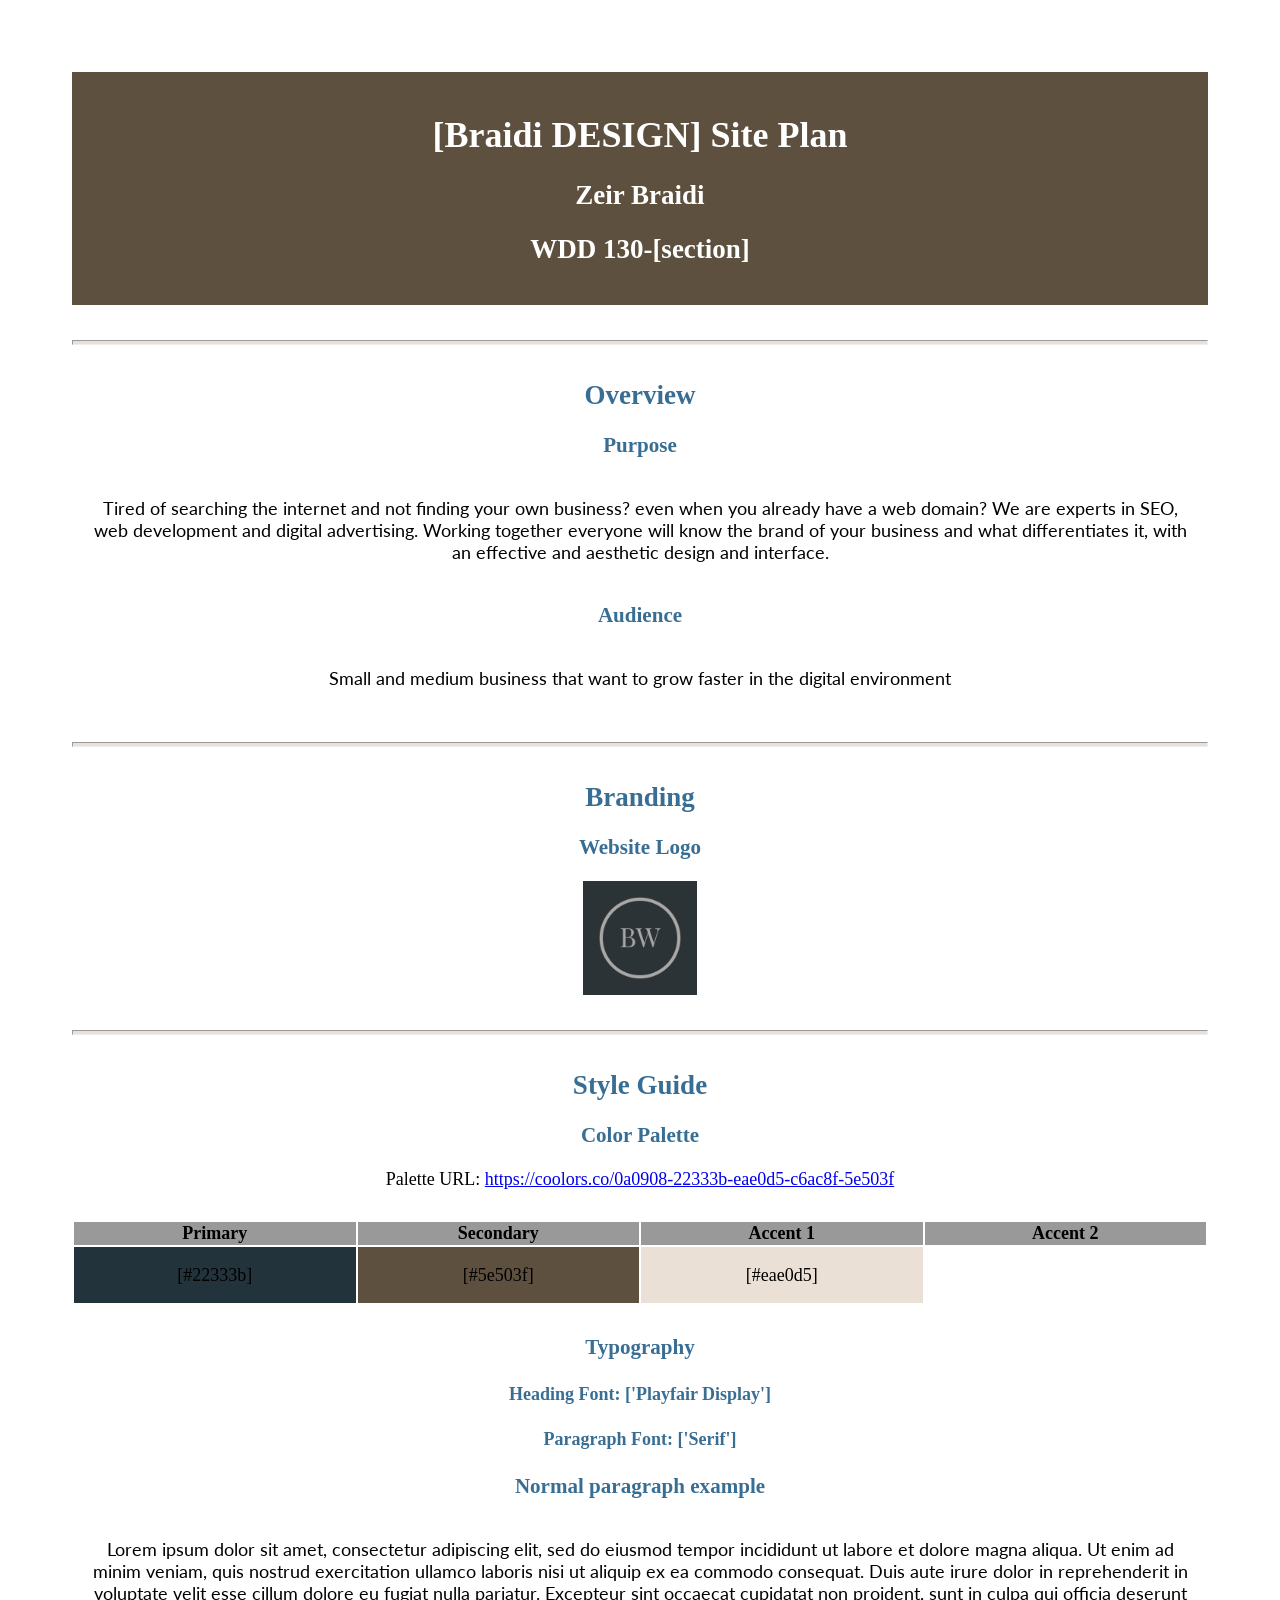
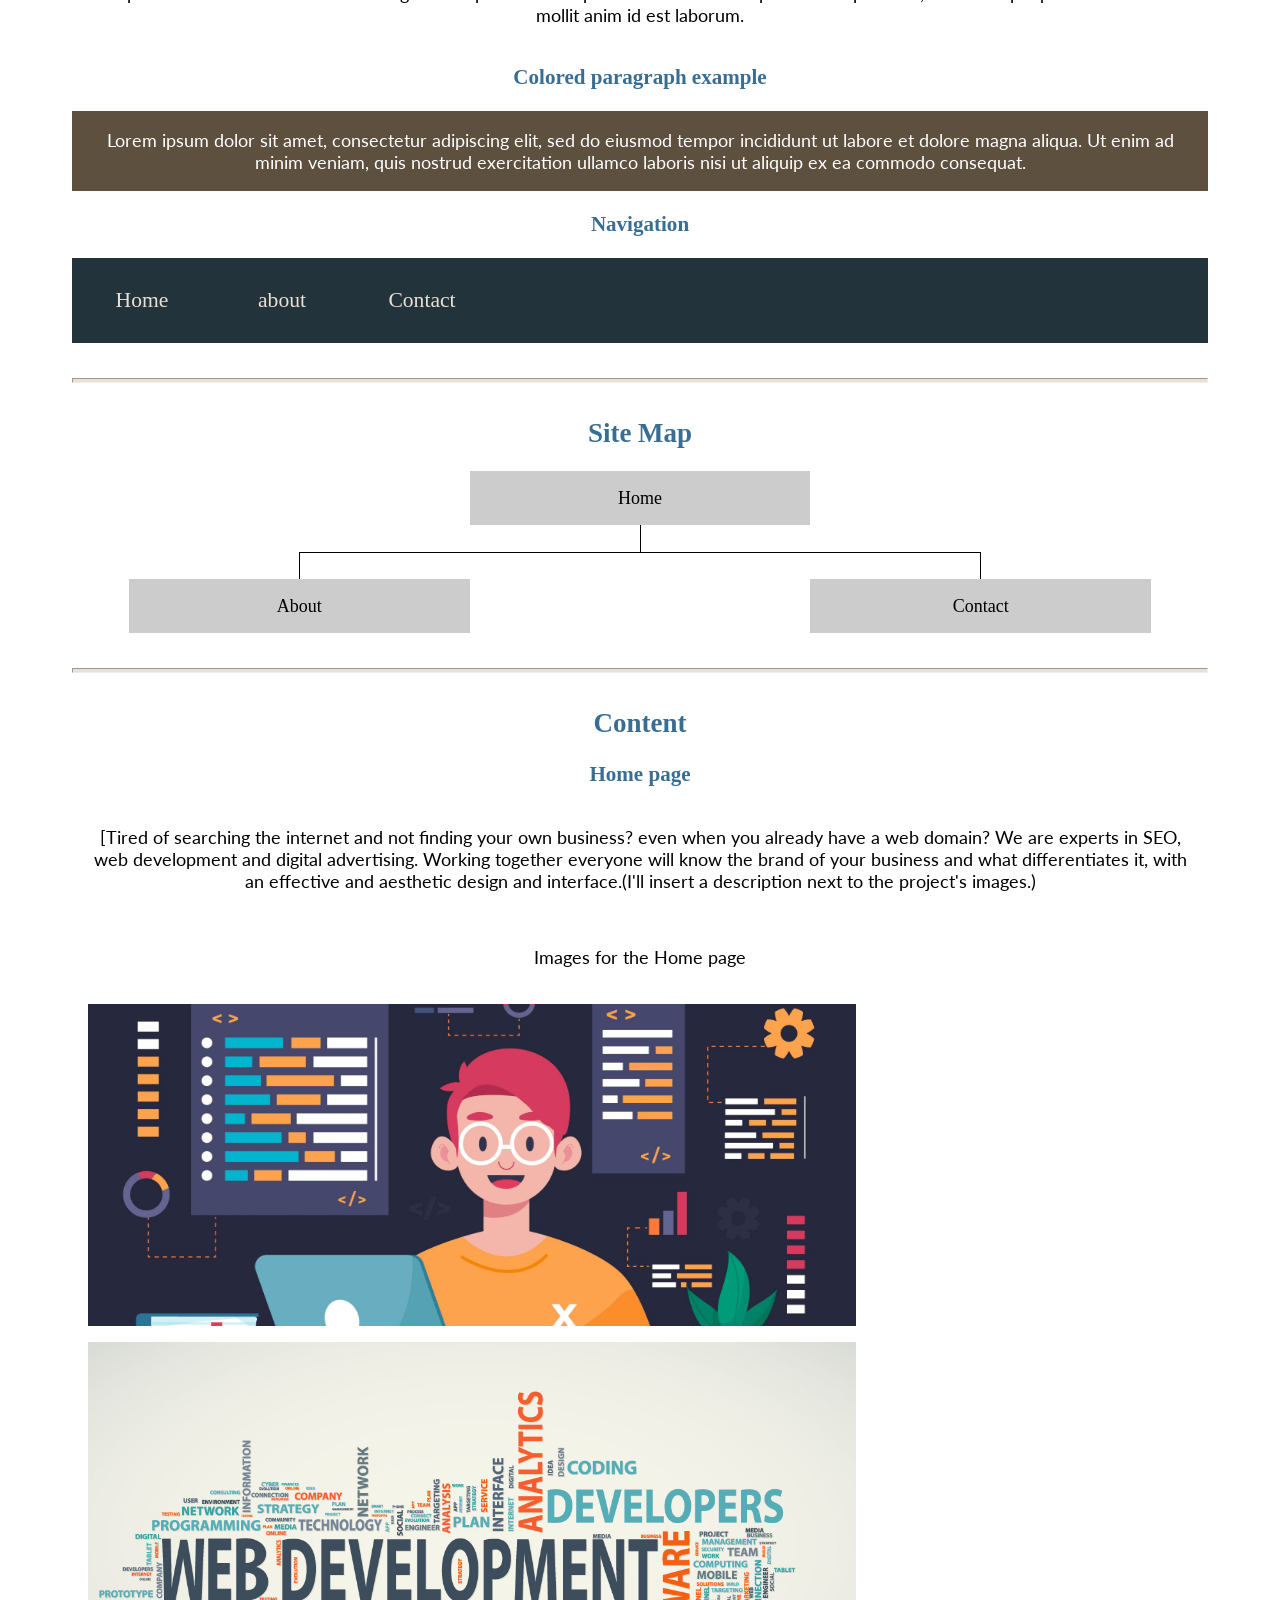
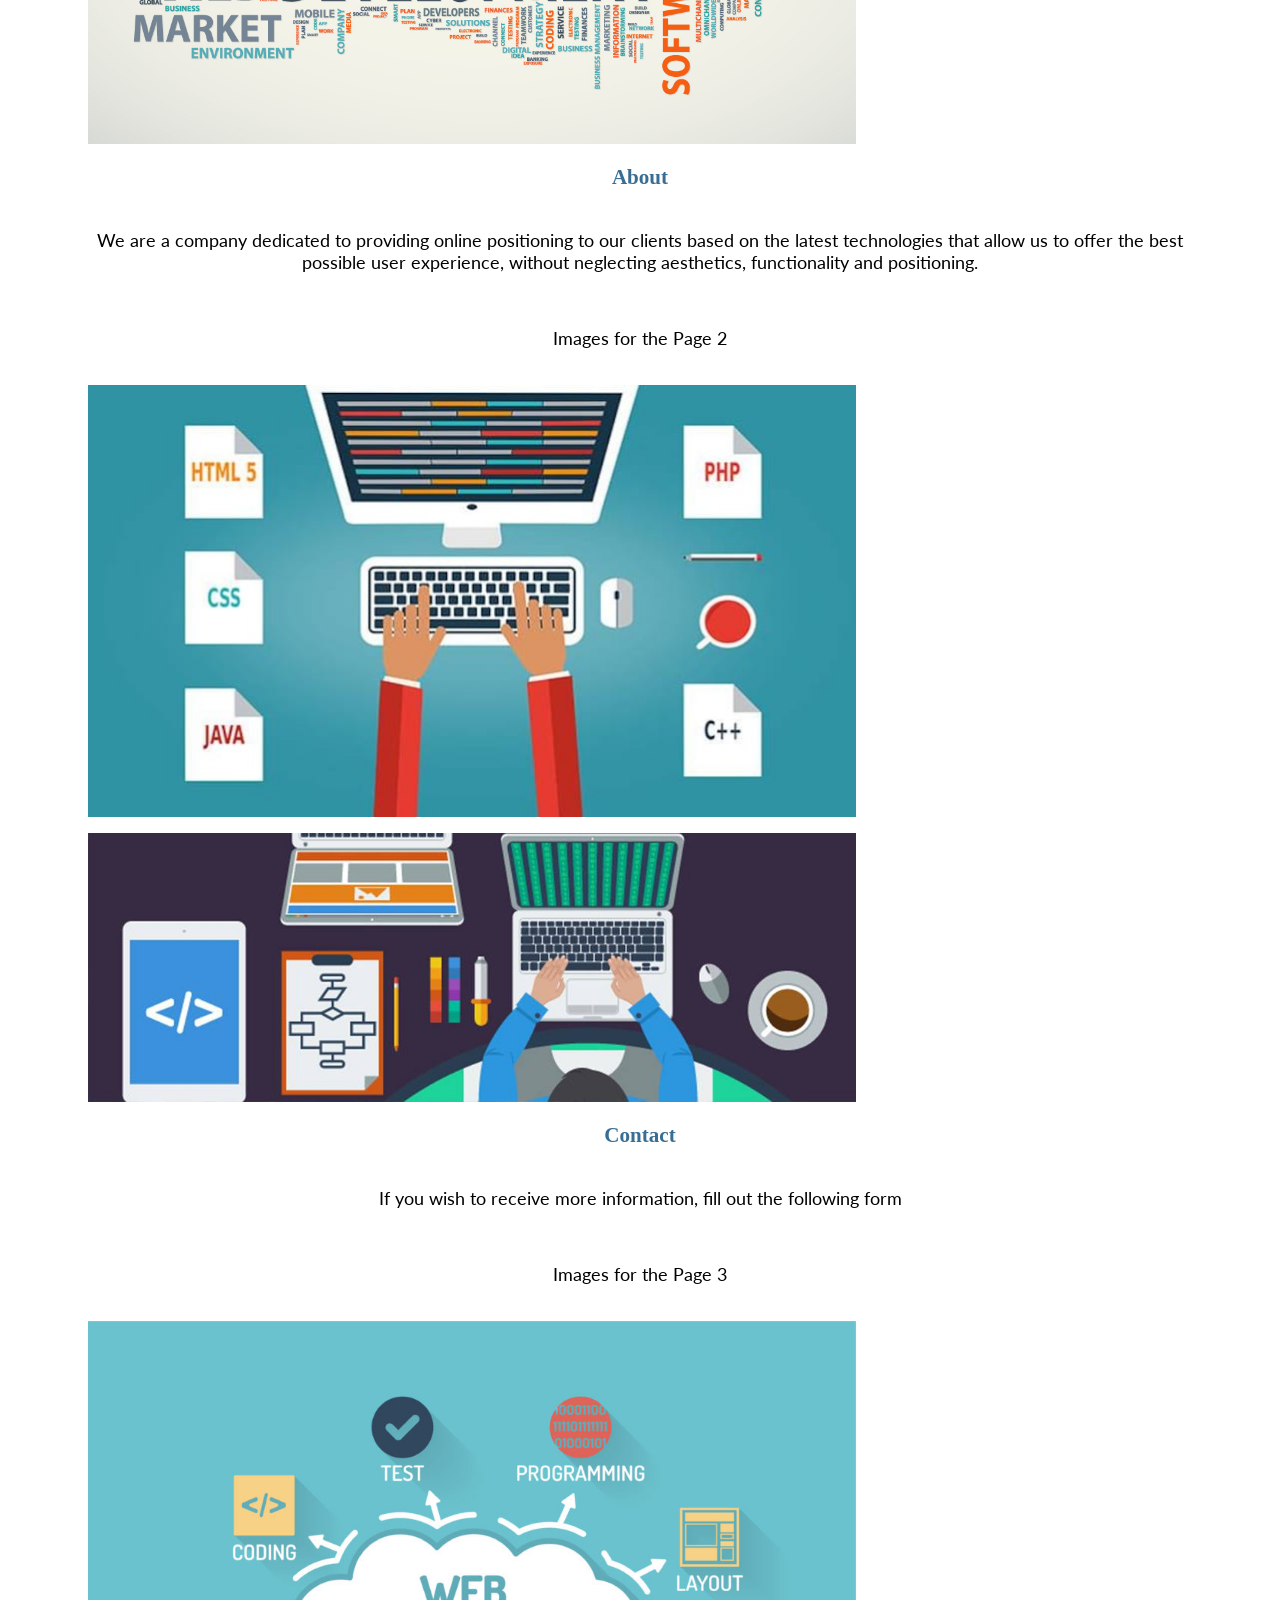
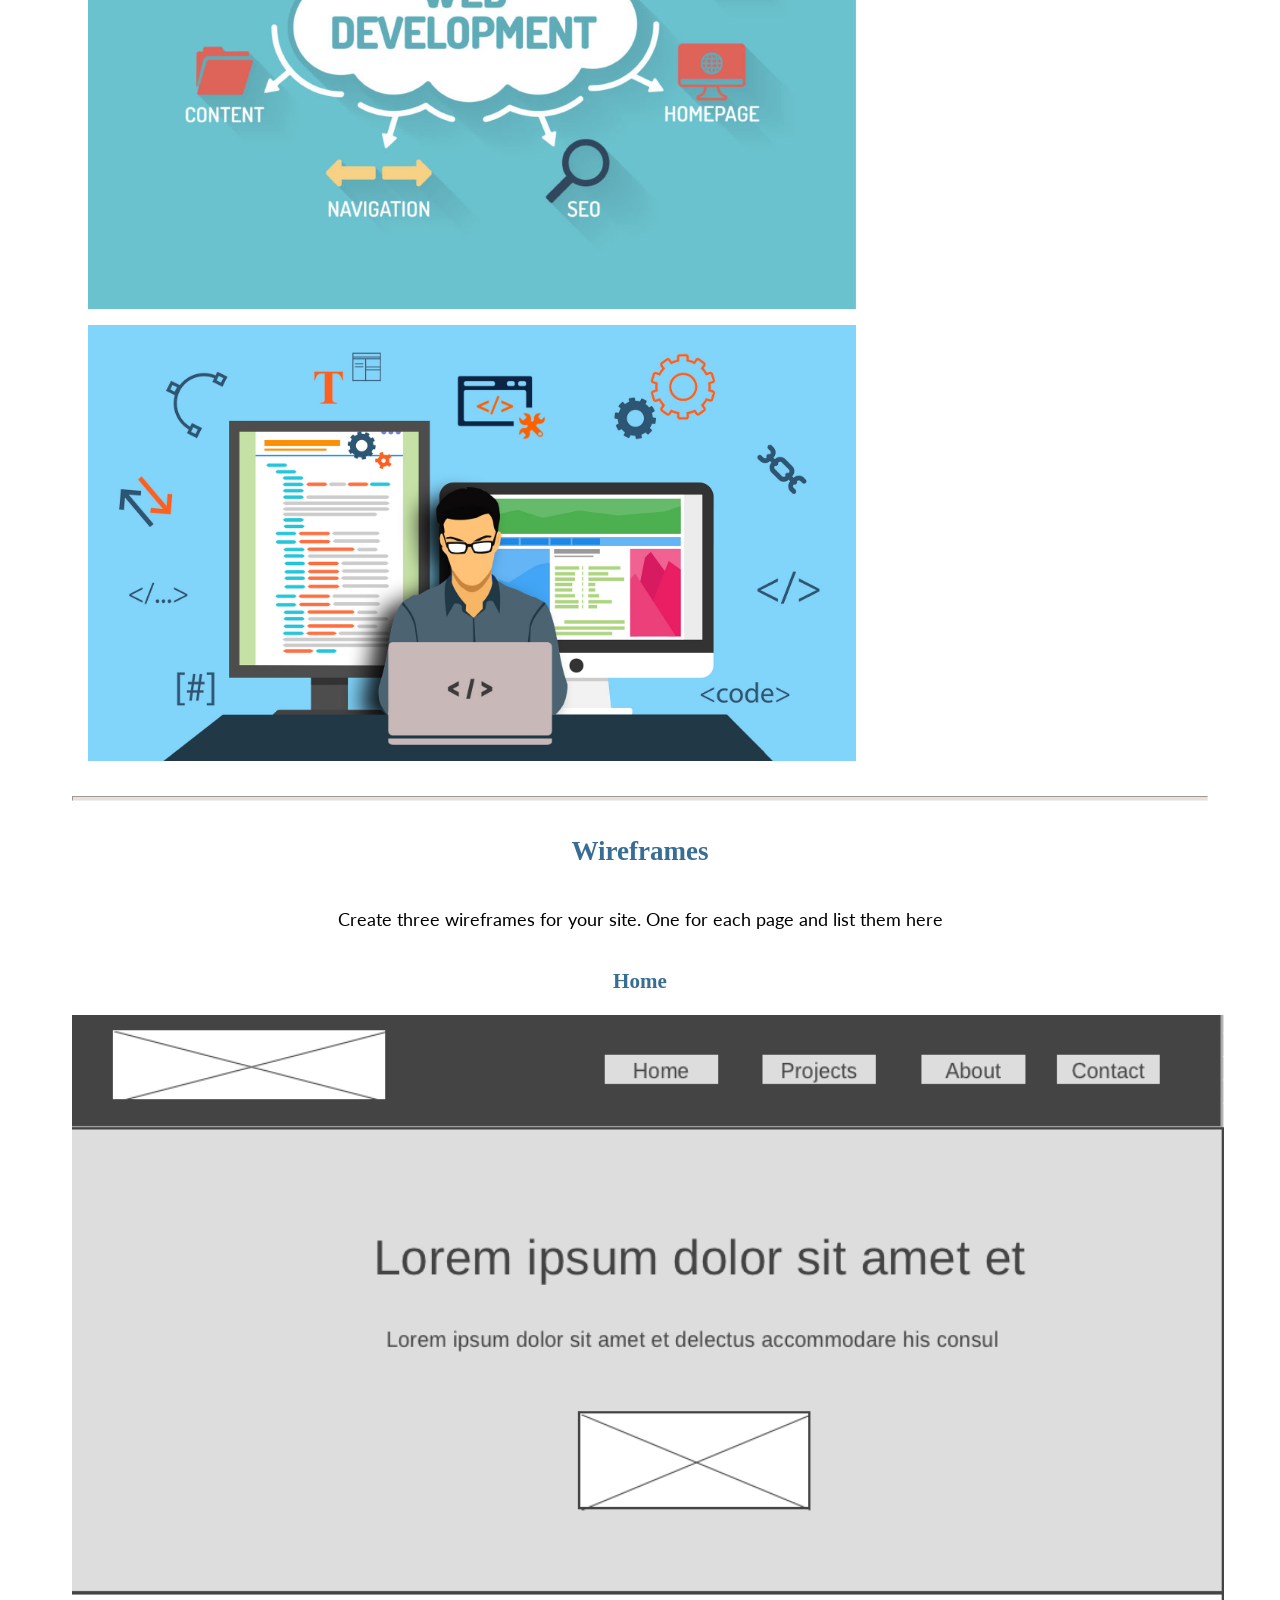
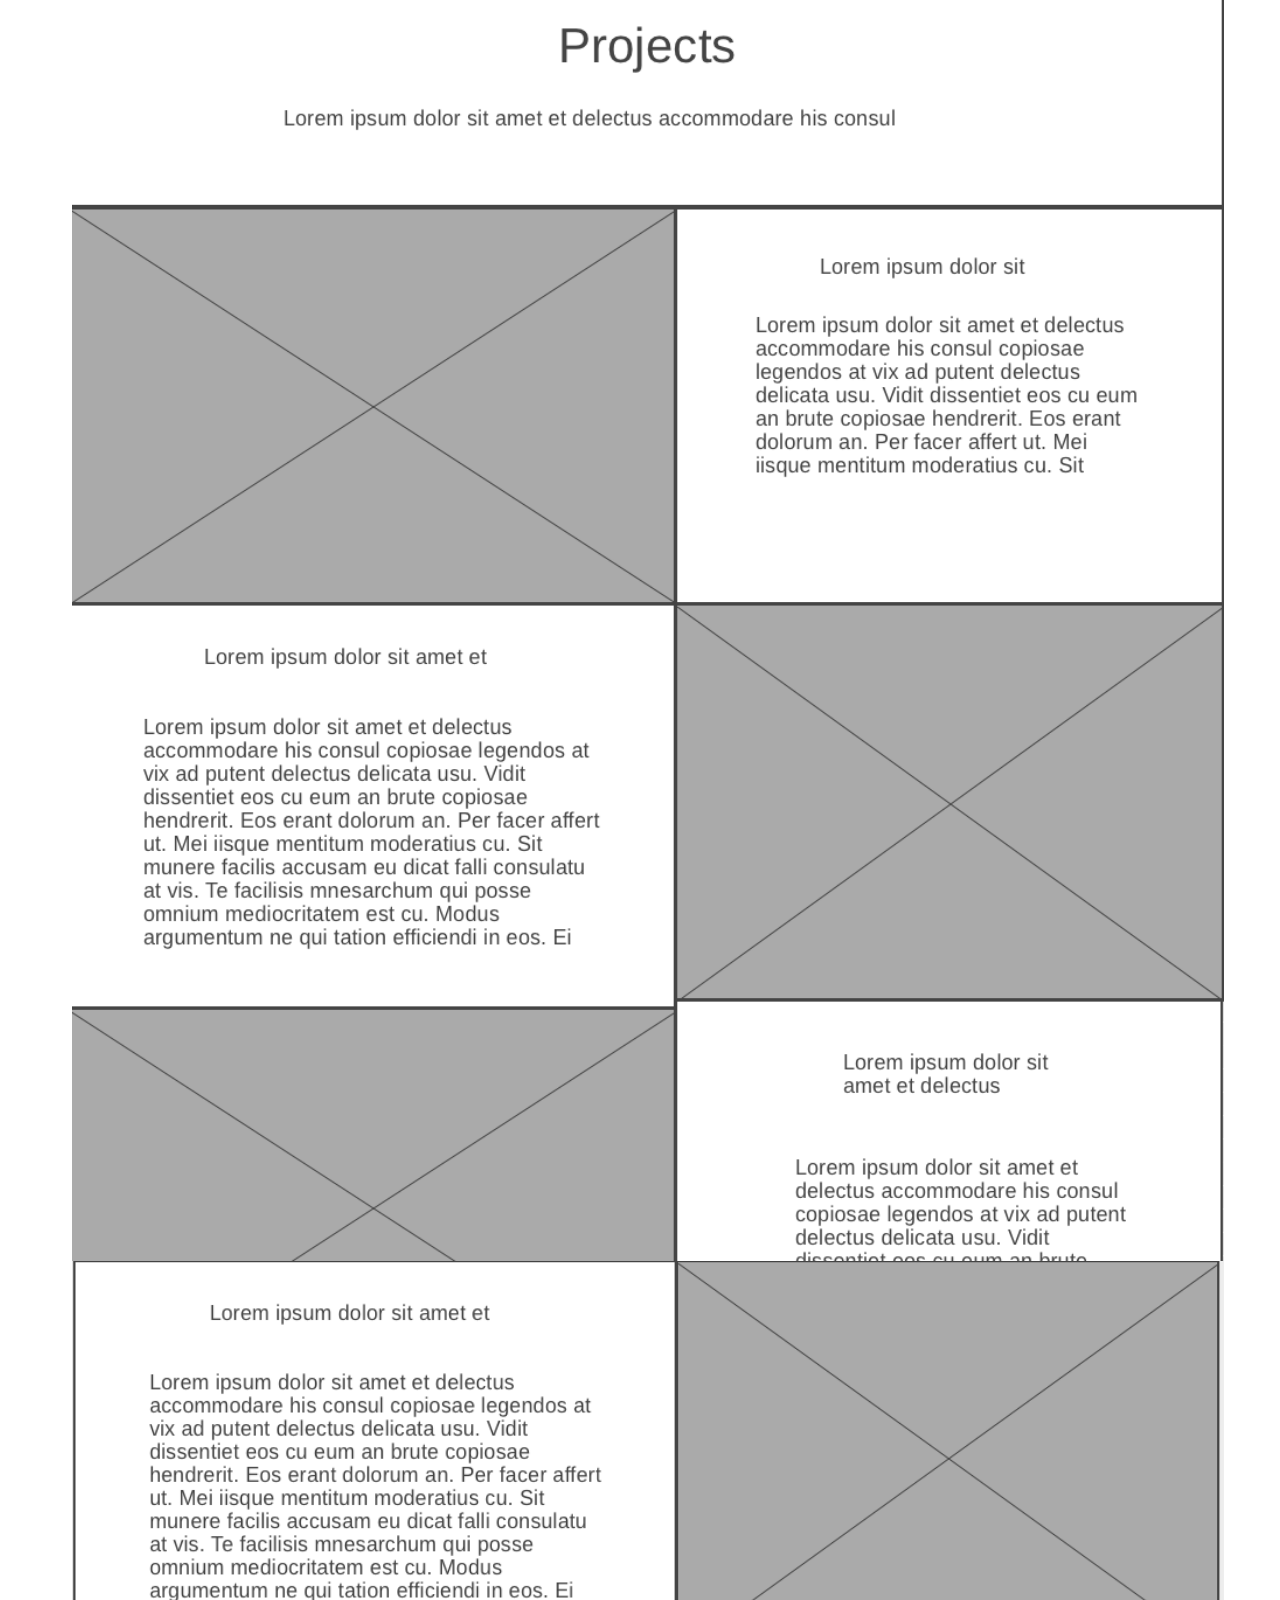
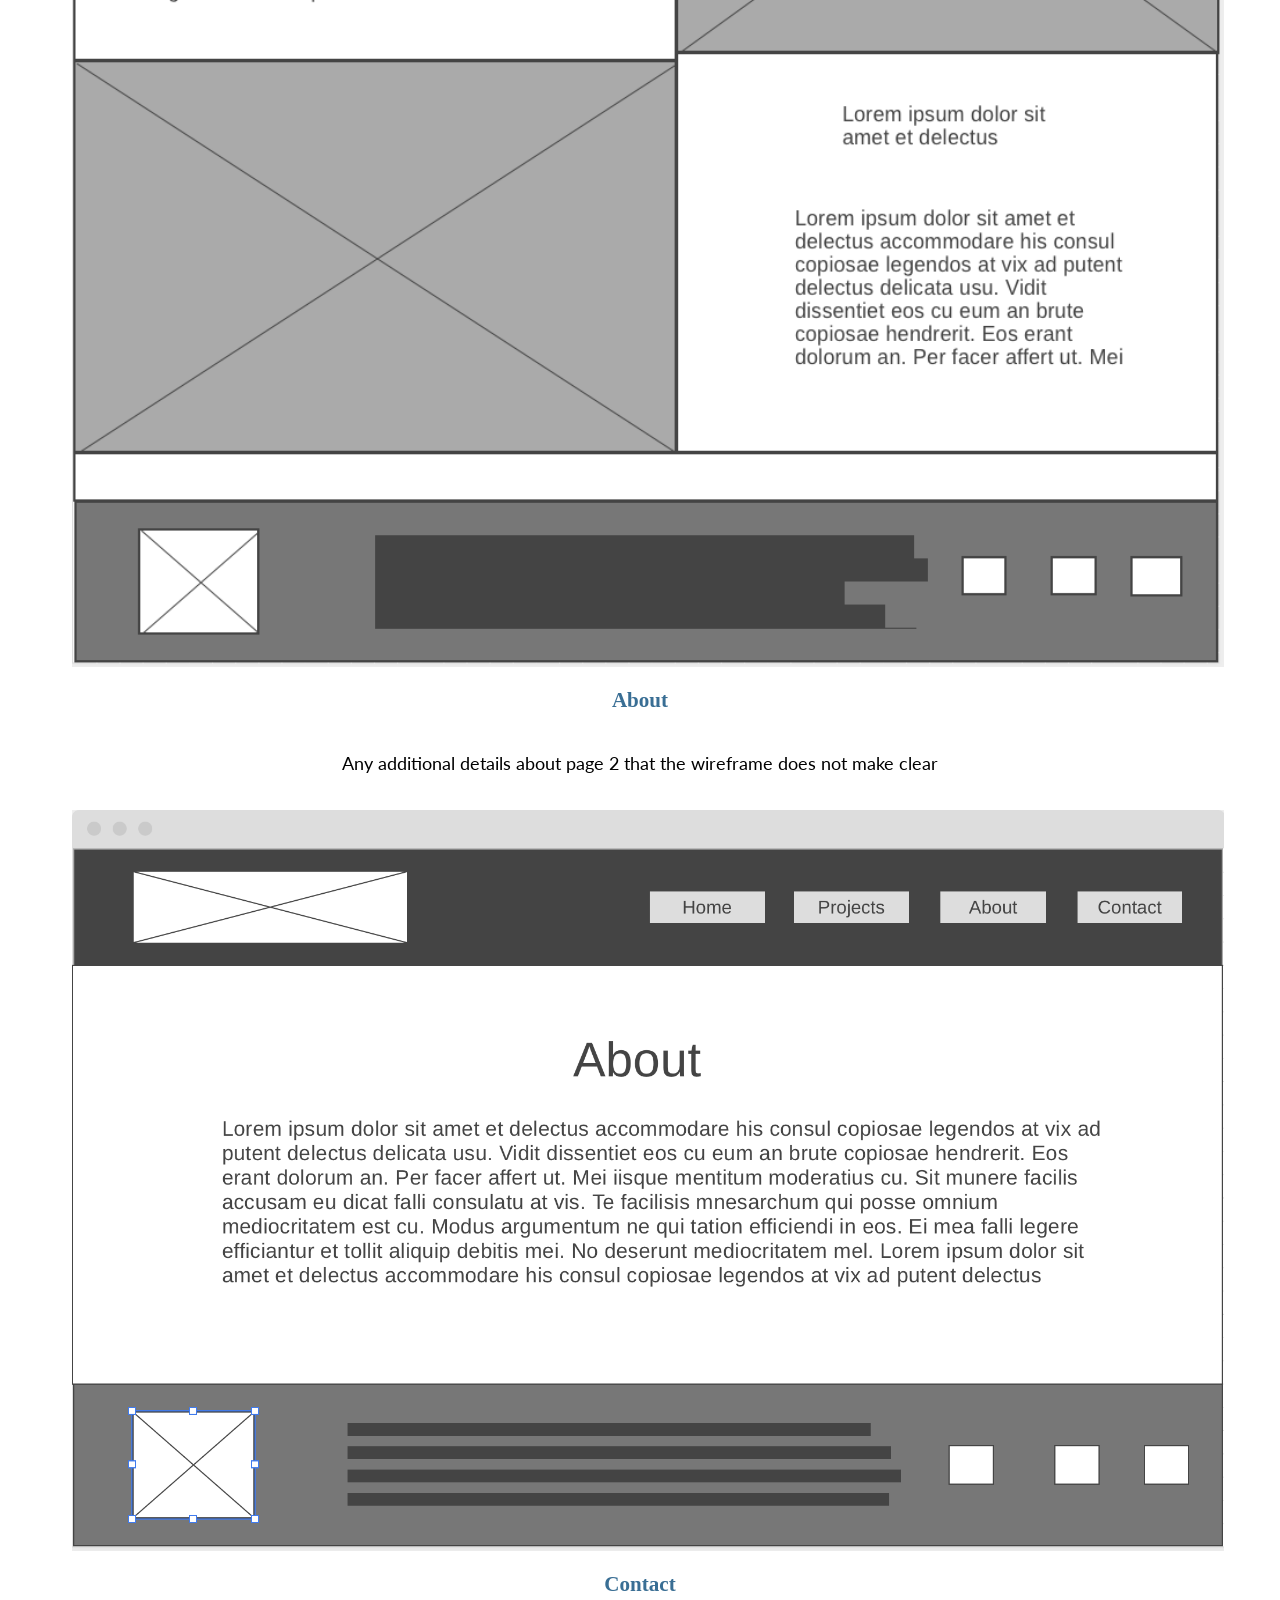
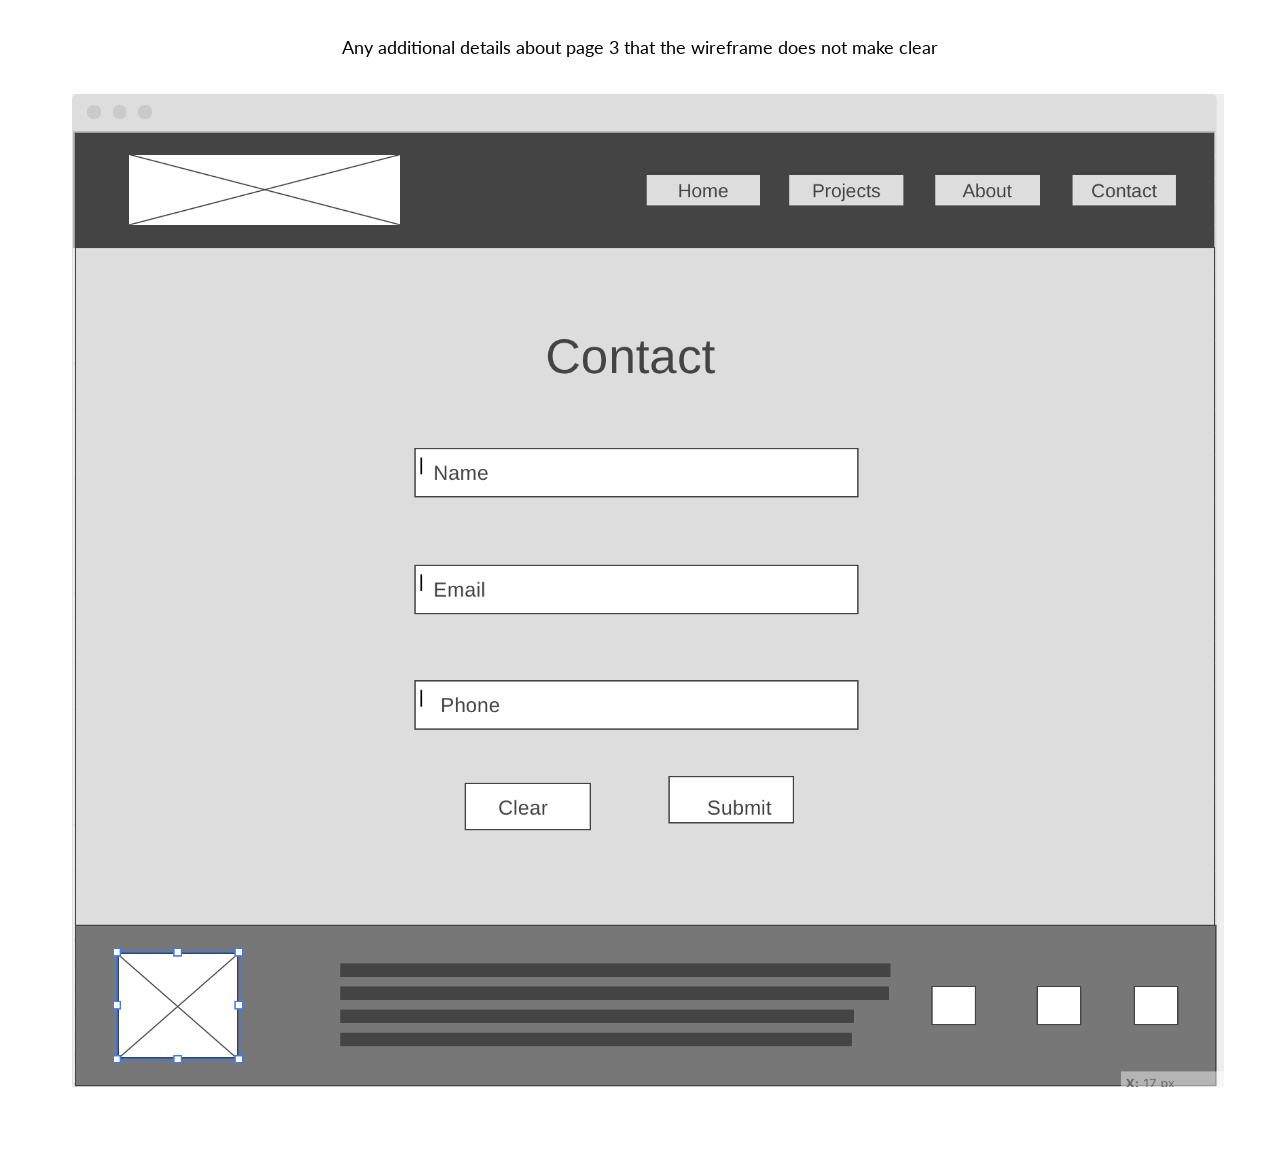
<file: index.html>
<!DOCTYPE html>
<html lang="en-us">
    
  <head>
    <meta charset="utf-8">
    <title>Site Plan</title>
    <link type="text/css" rel="stylesheet" href="styles/site-plan.css">
  </head>

  <body>
    <header>
      <h1>[Braidi DESIGN] Site Plan</h1>
      <h2>Zeir Braidi</h2>
      <h2>WDD 130-[section]</h2>
      <!-- In the header above, add the name or your site, your name and class number. For example if you are in section 3 you would put WDD 130.03 -->
    </header>
    <main>

      <!-- ------------------------Steps 2-3------------------------------ -->
      <hr>
      <h2>Overview</h2>
      <h3>Purpose</h3>
      <p>Tired of searching the internet and not finding your own business? even when you already have a web domain? We are experts in SEO, web development and digital advertising. Working together everyone will know the brand of your business and what differentiates it, with an effective and aesthetic design and interface.</p>


      <h3>Audience</h3>
      <p>Small and medium business that want to grow faster in the digital environment</p>  <!-- change this -->

      <hr>
      <h2>Branding</h2>
      <h3>Website Logo</h3>
      <!-- Replace this with some sort of logo for your site.  A logo can be as simple as the name of your site in a nice font :) -->
      <img class='logo' src="./images/Braidi WD-logos.jpeg" alt="Logo image">
      <hr>
      <h2>
        Style Guide
      </h2>

      <!-- ------------------------Steps 4-8------------------------------ -->

      <h3>
        Color Palette
      </h3>
      <!--  The colors you choose for a website are one of the most important decisions you will make. Follow the instructions on the activity in iLearn then return and replace the color codes below with the hex color codes (the 6 digit numbers that show at the bottom of each color) for the colors you have chosen below.  You should have at least 2 colors but do not have to fill in all 4 if you do not need them.  -->

      <!-- Copy and paste the URL to your finished palette below Make sure to paste it into both spots -->
      Palette URL: <a href="https://coolors.co/0a0908-22333b-eae0d5-c6ac8f-5e503f" target="_blank">https://coolors.co/0a0908-22333b-eae0d5-c6ac8f-5e503f</a>


      <table class="colors">
        <tr><th>Primary</th><th>Secondary</th><th>Accent 1</th><th>Accent 2</th></tr>
        <!-- Replace the numbers in the boxes below with your hex color codes. Then switch to the site-plan.css file and change your colors there as well. -->
        <tr><td class="primary">[#22333b]</td><td class="secondary">[#5e503f]</td><td class="accent1">[#eae0d5]</td><td class="accent2"></td></tr>
      </table>

      <!-- ------------------------Step 9------------------------------ -->

      <h3>
        Typography
      </h3>
      <!-- Choose a font for your paragraphs (body copy) and headlines. What font(s) have you chosen? Why did you choose what you did?  Make sure to review the list of web safe fonts at W3Schools.org as a starting point.  Think also about which of your colors above you might use for background and font colors. -->

      <h4>
        Heading Font: ['Playfair Display']  <!-- change this -->
      </h4>
      <h4>
        Paragraph Font: ['Serif']  <!-- change this -->
      </h4>
      <h3>
        Normal paragraph example
      </h3>
      <p>
        Lorem ipsum dolor sit amet, consectetur adipiscing elit, sed do eiusmod tempor incididunt ut labore et dolore magna aliqua. Ut enim ad minim veniam, quis nostrud exercitation ullamco laboris nisi ut aliquip ex ea commodo consequat. Duis aute irure dolor in reprehenderit in voluptate velit esse cillum dolore eu fugiat nulla pariatur. Excepteur sint occaecat cupidatat non proident, sunt in culpa qui officia deserunt mollit anim id est laborum.
      </p>
      <h3>
        Colored paragraph example
      </h3>
      <p class="colored">
        Lorem ipsum dolor sit amet, consectetur adipiscing elit, sed do eiusmod tempor incididunt ut labore et dolore magna aliqua. Ut enim ad minim veniam, quis nostrud exercitation ullamco laboris nisi ut aliquip ex ea commodo consequat. 
      </p>

      <!-- ------------------------Step 10------------------------------ -->

      <h3>
        Navigation
      </h3>
      <!-- Think about how you want your navigation bar to look. In the site-plan.css file change the colors to your colors to get the look you desire. --> 
      <nav>
        <a href="#">Home</a>
        <a href="#">about</a>
        <a href="#">Contact</a>
      </nav>
      <hr>
      <h2>
        Site Map
      </h2>
      <div class="sitemap">
        <div class="sm-home">
          Home
        </div>
        <div class="sm-page2">
          About <!-- change this -->
        </div>
        <div class="sm-page3">
          Contact  <!-- change this -->
        </div>

        <div class="top">
          &nbsp;
        </div>
        <div class="left">
          &nbsp;
        </div>
        <div class="right">
          &nbsp;
        </div>

      </div>

      <!-- --------Content Section -------------- -->
      <hr>
      <h2>
        Content
      </h2>
      <h3>Home page</h3>
      <p>
        [Tired of searching the internet and not finding your own business? even when you already have a web domain? We are experts in SEO, web development and digital advertising. Working together everyone will know the brand of your business and what differentiates it, with an effective and aesthetic design and interface.(I'll insert a description next to the project's images.)
      </p>
      <p>Images for the Home page</p>
        <img class="imgExample" src="images/lctqqh3t7kfnwpxljhl7.jpg.png" alt="image for homepage">
        <img class="imgExample" src=
        "images/Web-Development.jpg" alt="image for homepage">

      </ul>
      <h3>About</h3>
      <p>
        We are a company dedicated to providing online positioning to our clients based on the latest technologies that allow us to offer the best possible user experience, without neglecting aesthetics, functionality and positioning.
      </p>
      <p>Images for the Page 2</p>
        <img class="imgExample" src="images/web-development-647_062317054646.jpg" alt="image for page">
        <img class="imgExample" src="images/web-development-2021.jpg" alt="image for page">

      </ul>
      <h3>Contact</h3>
      <p>
        If you wish to receive more information, fill out the following form
      </p>
      <p>Images for the Page 3</p>
        <img class="imgExample" src="images/shutterstock_394793860-1024x784.jpg" alt="image for page3">
        <img class="imgExample" src="images/Web-Development-Company-USA.jpg" alt="image for page3">

      </ul>
      <hr>
      <h2>
        Wireframes
      </h2>
      <p>
        Create three wireframes for your site. One for each page and list them here</p>

      <h3>Home</h3>
      <img class="wireframesB" src="images/Captura de Pantalla 2022-06-17 a la(s) 10.18.49 p.m..png" alt="home page wireframe">
      <img class="wireframesB" src="images/Captura de Pantalla 2022-06-17 a la(s) 10.18.55 p.m..png" alt="home page wireframe">
      <h3>About</h3>
      <p>         
        Any additional details about page 2 that the wireframe does not make clear
      </p>
      <img class="wireframesB" src="images/Captura de Pantalla 2022-06-17 a la(s) 10.19.14 p.m..png" alt="page 2 wireframe">

      <h3>Contact</h3>
      <p>         
        Any additional details about page 3 that the wireframe does not make clear
      </p>
      <img class="wireframesB" src="images/Captura de Pantalla 2022-06-17 a la(s) 10.19.39 p.m..png" alt="page 3 wireframe">
    </main>
  </body>

</html>
</file>
<file: styles/site-plan.css>
/* if you are using any Google fonts change the font names below to your fonts. 
Any spaces in your font name should be replaced with a +. 
Fonts are separated by a | */
@import url('https://fonts.googleapis.com/css?family=IM+Fell+French+Canon+SC|Lato');
@import url('https://fonts.googleapis.com/css2?family=Playfair+Display&display=swap');
:root {
  /* change the values below to your colors from your palette */
  --primary-color: #22333b   ;
  --secondary-color: #5e503f ;
  --accent1-color: #eae0d5;
  --accent2-color: white;

  /* change the values below to your chosen font(s) */
  --heading-font: "IM Fell French Canon SC";
  --paragraph-font: Lato, Helvetica, sans-serif;

  /* these colors below should be chosen from among your palette colors above */
  --headline-color-on-white: #396E94;  /* headlines on a white background */ 
  --headline-color-on-color: white; /* headlines on a colored background */ 
  --paragraph-color-on-white: #396E94; /* paragraph text on a white background */ 
  --paragraph-color-on-color: white; /* paragraph text on a colored background */ 
  --paragraph-background-color: #5e503f  ;
  --nav-link-color: #eae0d5;
  --nav-background-color: #22333b;
  --nav-hover-link-color: #22333b;
  --nav-hover-background-color: #eae0d5;
}

.logo{
  width: 10%;
}
h1 h2 h3 h4 h5 h6{
  font-family: 'Playfair Display', serif;
}
p{
  font-family: serif;
}
/*  Look around below...but DON'T CHANGE ANYTHING! */

body {
  max-width: 1200px;
  margin: 0 auto;
  padding: 4em;
  font-size: 18px;
  text-align: center;
}
img {
  display: block;
  margin: 0 auto;
}
h1, h2, h3, h4, h5, h6 {
  font-family: var(--heading-font);
  color: var(--headline-color-on-white);
}
h2 {
  text-align: center;
}
hr {
  height: 3px;
  margin: 35px 0;
  background: var(--accent1-color);
}
header {
  padding: 1em;
  text-align: center;
  color: var(--paragraph-color-on-color);
  background-color: var(--paragraph-background-color);
}
header > h1, header > h2 {
  color: var(--headline-color-on-color);
}

p {
  font-family: var(--paragraph-font);
  color: var(--paragraph-color);
  padding: 1em;
}
.colors {
  width: 100%;
  min-width: 350px;
  margin: 30px auto;
  text-align: center;
}
.colors th {
  background-color: #999;
}
.colors td{
  width: 25%;
  height: 3em;
}

.primary {
  background-color: var(--primary-color);
}
.secondary {
  background-color: var(--secondary-color);
}
.accent1 {
  background-color: var(--accent1-color);
}
.accent2{
  background-color: var(--accent2-color);
}

p.colored {
  background-color: var(--paragraph-background-color);
  color: var(--paragraph-color-on-color);
}

nav {
  background-color: var(--nav-background-color);
  line-height: 3em;
  text-align: center;
  font-size: 1.2em;
}
nav  {
  list-style-type: none;
  display: flex;

}
nav a {
  padding:1em;
  min-width: 120px;
  text-decoration: none;
  padding: 10px;

}
nav a:link, nav a:visited {
  color: var(--nav-link-color);
}
nav a:hover {
  color: var(--nav-hover-link-color);
  background-color: var(--nav-hover-background-color);
}

.sitemap {
  display: grid;
  justify-content: center;

  grid-template-columns: repeat(6, 15%);
  grid-template-rows: 3em 1.5em 1.5em 3em;
  grid-template-areas: ". . home home . ."
    ". . . top . ."
    ". left left right right ."
    "page2 page2 . . page3 page3";
}
.sitemap > div {

  text-align: center;

}
.sm-home {
  grid-area: home;
  background-color: #ccc;
  line-height: 3em;
}
.sm-page2 {
  grid-area: page2;
  background-color: #ccc;
  line-height: 3em;
}
.sm-page3 {
  grid-area: page3;
  background-color: #ccc;
  line-height: 3em;
}

.top {
  grid-area: top;
  border-left: 1px solid;
}

.left {
  grid-area: left;
  border-top: 1px solid;
  border-left: 1px solid;
}

.right {
  grid-area: right;
  border-top: 1px solid;
  border-right: 1px solid;
}

/* class created by me */
.wireframesB{
  width: 90vw;
}
.imgExample{
  max-width: 60vw;
  margin: 1rem;
}
</file>
